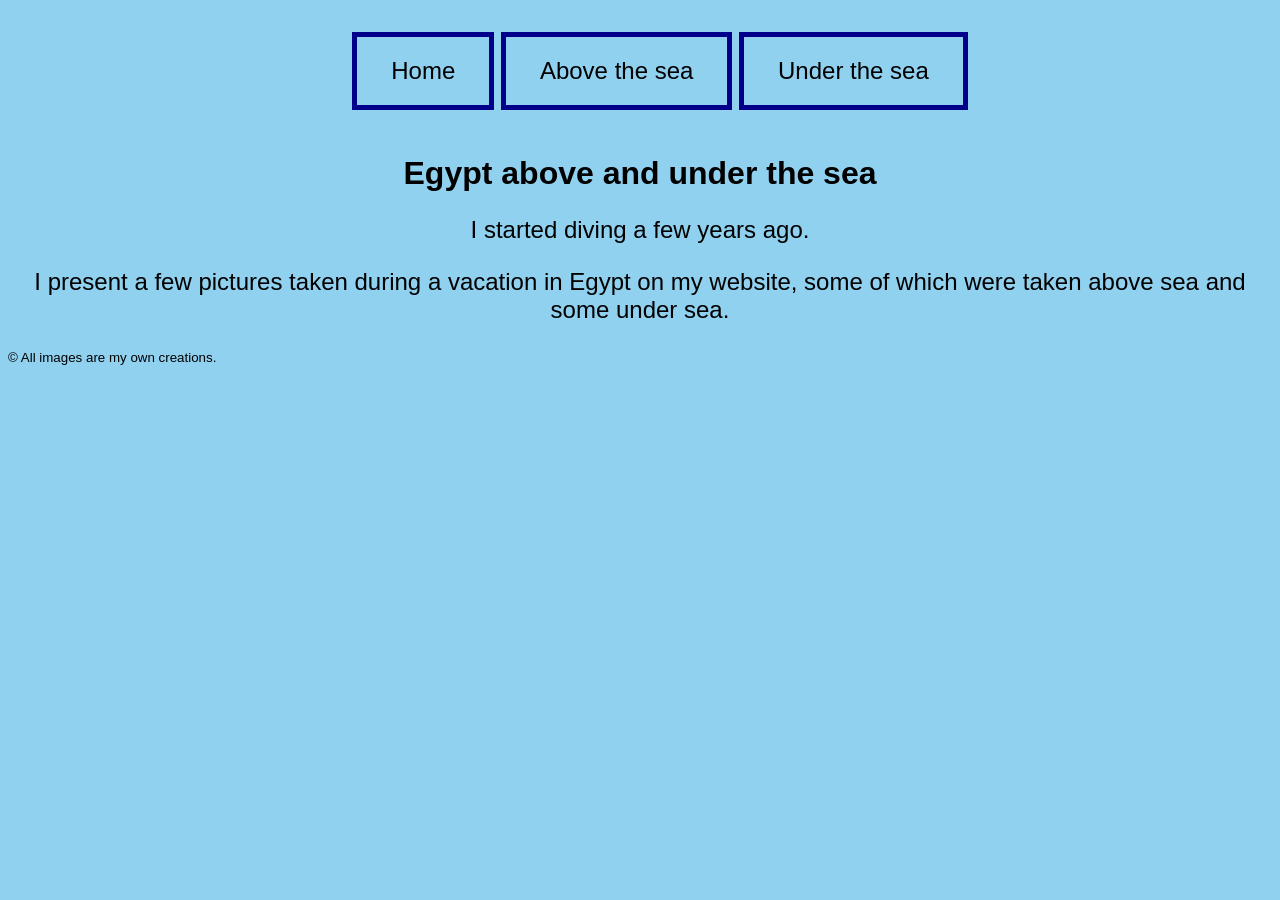
<file: index.html>
<!DOCTYPE html>
<html lang="en">

<head>
  <meta charset="utf-8">
  <meta name="viewport" content="width=device-width">
  <title>Egypt above and under the sea</title>
  <link rel="stylesheet" href="css/style.css">
</head>

<body>
  <a class="link_main" href="#main_index"> Skip to Main Content</a>
  <header>
    <nav>
      <ul>
        <li><a class="link" href="index.html">Home</a></li>
        <li><a class="link" href="asea.html">Above the sea</a></li>
        <li><a class="link" href="usea.html">Under the sea</a></li>
      </ul>
    </nav>
    <h1>Egypt above and under the sea</h1>
  </header>
  <main id="main_index">
    
    <p>I started diving a few years ago.</p>
    <p>I present a few pictures taken during a vacation in Egypt on my website, some of which were taken above sea and some under sea. </p>

  </main>
  <footer>
    <small>&copy; All images are my own creations.</small> <br>
  </footer>

</body>

</html>
</file>
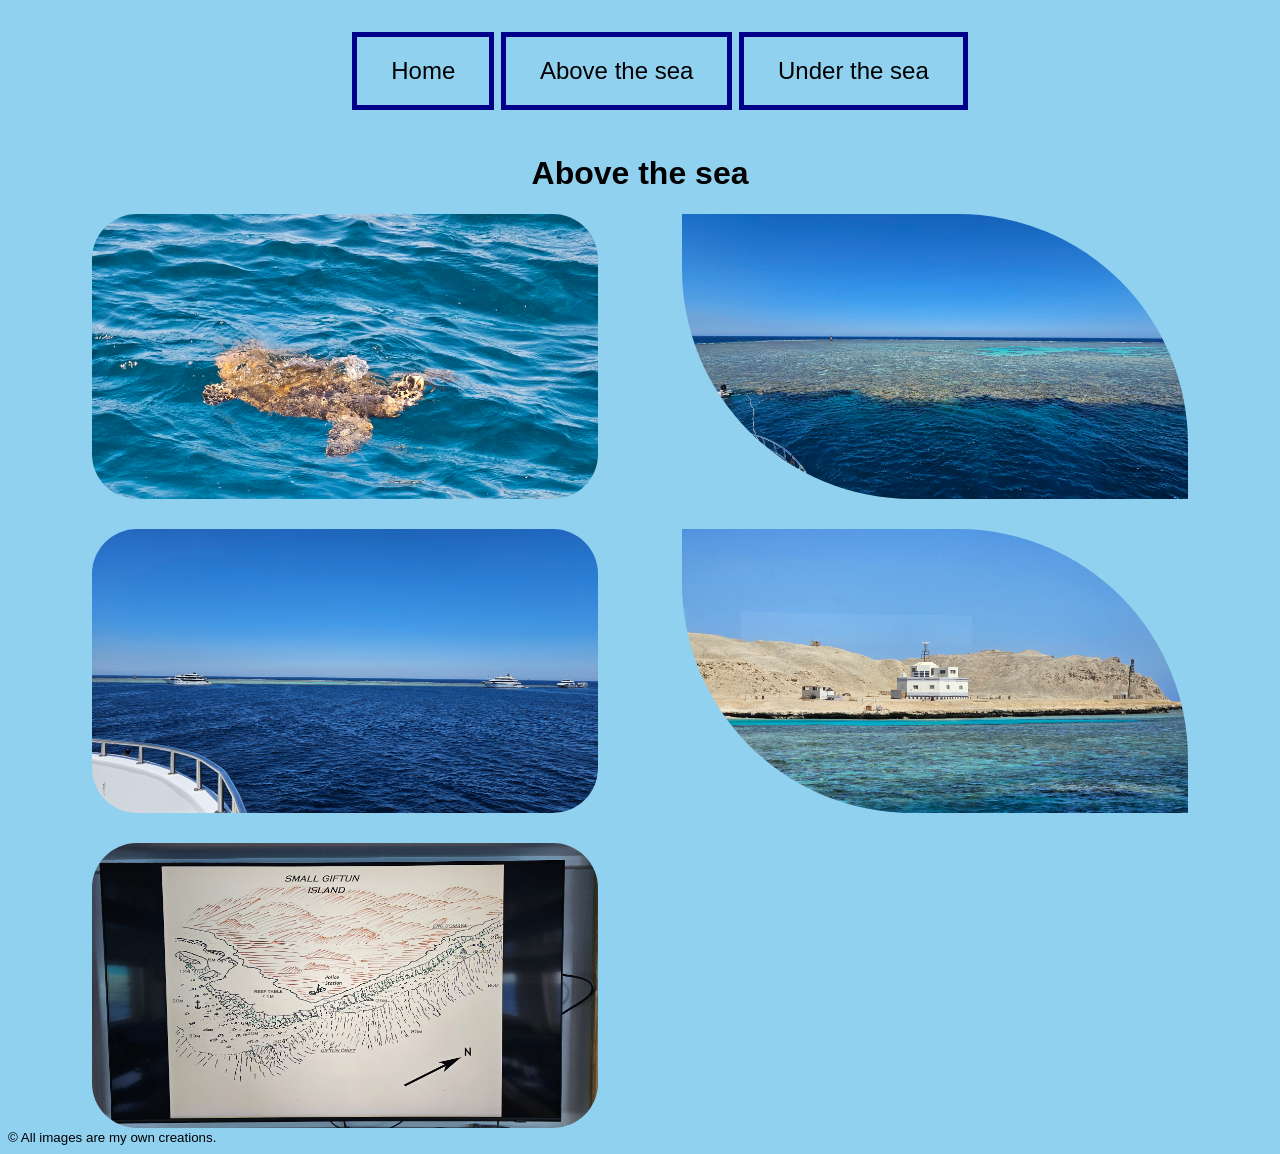
<file: asea.html>
<!DOCTYPE html>
<html lang="en">

<head>
  <meta charset="utf-8">
  <meta name="viewport" content="width=device-width">
  <title>Above the sea</title>
  <link rel="stylesheet" href="css/style.css"> 
</head>

<body>
  <a class="link_main" href="#asea_index"> Skip to Main Content</a>
  <header>
    <nav>
      <ul>
        <li><a class="link" href="index.html">Home</a></li>
        <li><a class="link" href="asea.html">Above the sea</a></li>
        <li><a class="link" href="usea.html">Under the sea</a></li>
      </ul>
    </nav>
   
    <h1>Above the sea</h1>
  </header>
  <main id="asea_index">
    <div class="grid">
      <img src="images/a1_turtle.jpg" alt="turtle">
      <img src="images/a2_reef.jpg" alt="reef">
      <img src="images/a3_parking_at_the_reef.jpg" alt="parking_at_the_reef">
      <img src="images/a4_police_station.jpg" alt="police_station">
      <img src="images/a5_sketch.jpg" alt="sketch">
    </div>
  </main>

  <footer>
    <small>&copy; All images are my own creations.</small> <br>
  </footer>

</body>

</html>
</file>
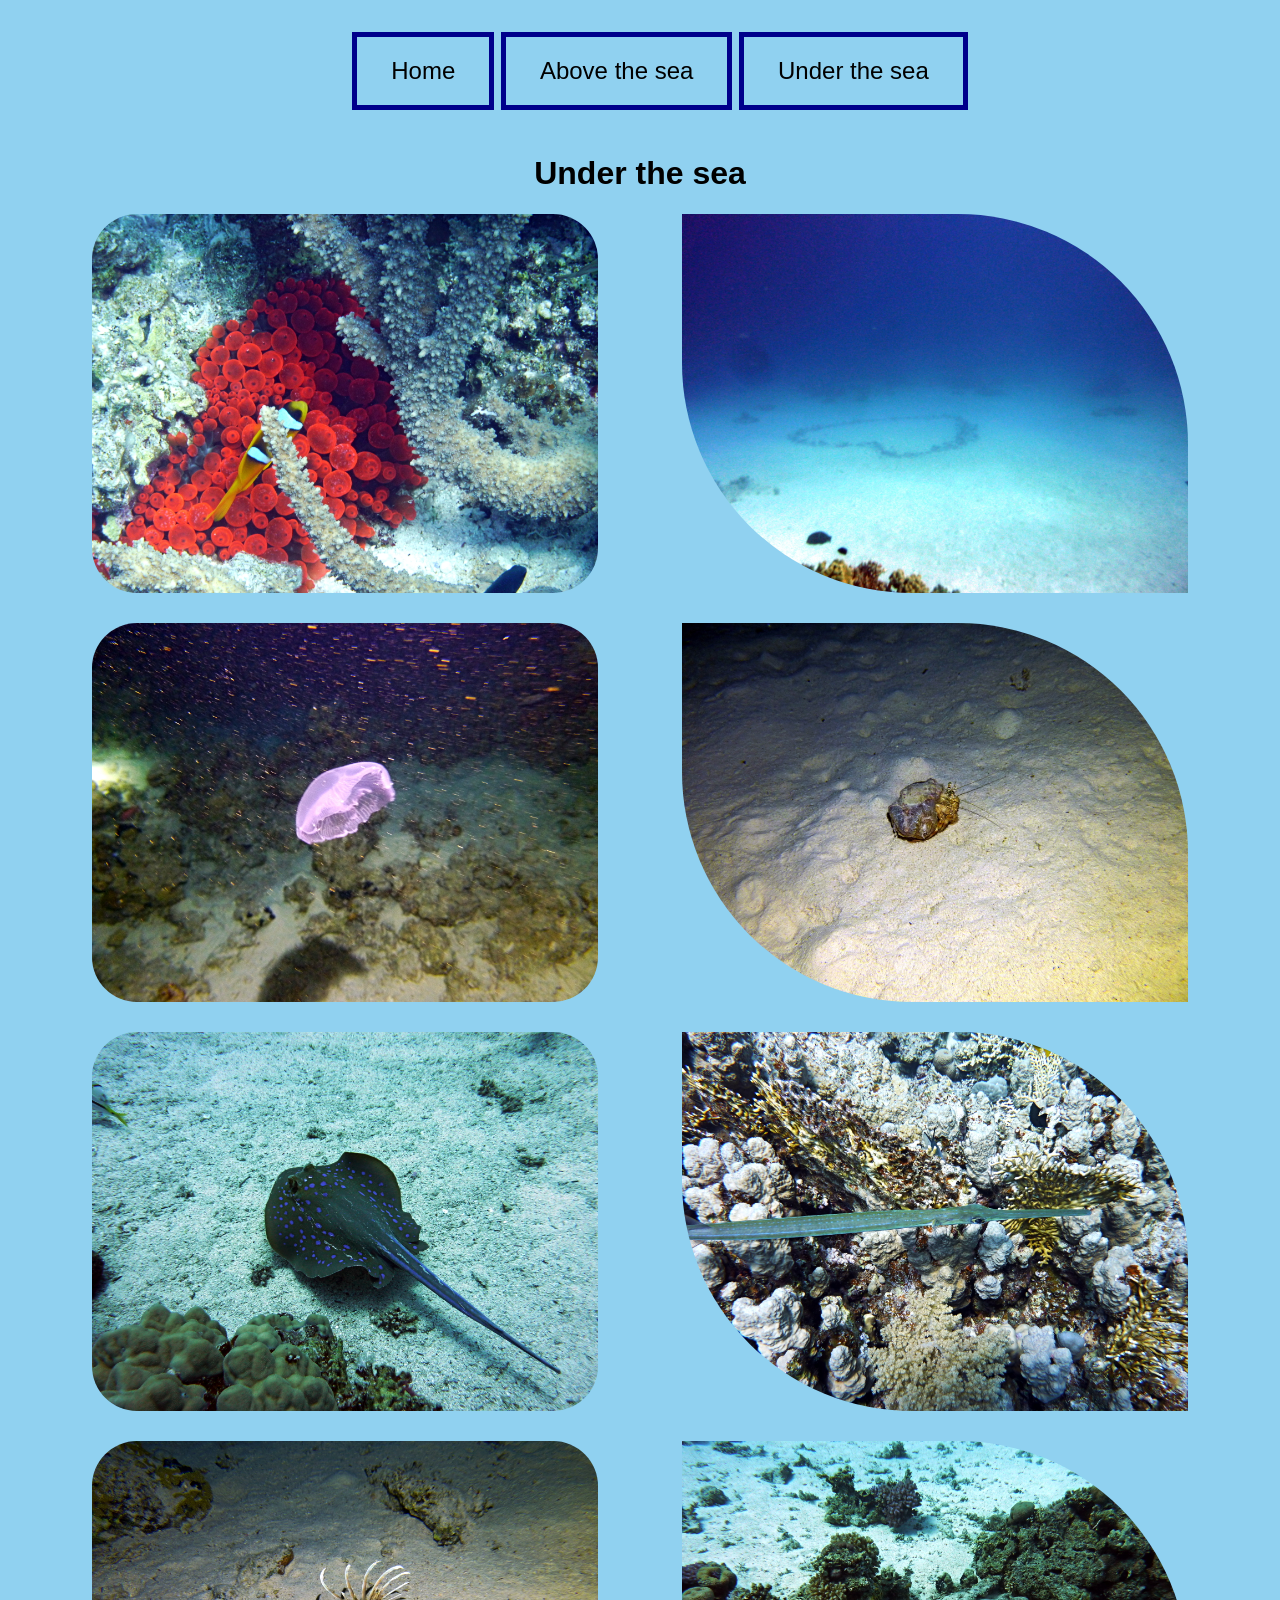
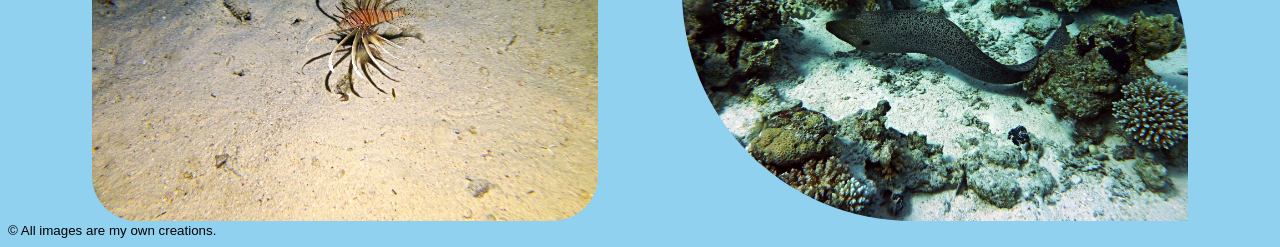
<file: usea.html>
<!DOCTYPE html>
<html lang="en">

<head>
  <meta charset="utf-8">
  <meta name="viewport" content="width=device-width">
  <title>Under the sea</title>
  <link rel="stylesheet" href="css/style.css"> 
</head>

<body>
  <a class="link_main" href="#asea_index"> Skip to Main Content</a>
  <header>
    <nav>
      <ul>
        <li><a class="link" href="index.html">Home</a></li>
        <li><a class="link" href="asea.html">Above the sea</a></li>
        <li><a class="link" href="usea.html">Under the sea</a></li>
      </ul>
    </nav>
  
    <h1>Under the sea</h1>

  </header>
  <main id="asea_index">
    <div class="grid">
      <img src="images/u1_red anemone.jpg" alt="red anemone">
      <img src="images/u2_hearth.jpg" alt="hearth">
      <img src="images/u3_jellyfish.jpg" alt="jellyfish">
      <img src="images/u4_hermit_crabs.jpg" alt="hermit_crabs">
      <img src="images/u5_raja.jpg" alt="raja">
      <img src="images/u6_bow fish.jpg" alt="bow fish">
      <img src="images/u7_lionfish.jpg" alt="lionfish">
      <img src="images/u8_murana.jpg" alt="murana">
    </div>

  </main>

  <footer>
    <small>&copy; All images are my own creations.</small> <br>
  </footer>

</body>

</html>
</file>
<file: css/style.css>
body{
  font-family:'Arial', Tahoma, Geneva, Verdana, sans-serif;
  background-color: rgb(144, 209, 240);
}

header{
 text-align: center;
}

nav{
  display: inline-block;
  justify-content: center;
  align-items: center;
  width: 100%;
  font-size: 150%;
}

nav li{
  display: inline-block;
   border: 5px solid darkblue;
}

.link{
  -/*text-decoration: none;*/
  font-size: 150%;
  border: none;
  color: black;
  padding: 16px 32px;
  text-align: center;
  text-decoration: none;
  display: inline-block;
  margin: 4px 2px;
  transition-duration: 0.7s;
  border-radius: 80px;
 }
.link:hover {
  background-color: darkblue;
  color: #ffffff;
}

.link_main{
  position: absolute;
  left: -1000px; /* rejtés */
  color: #ffffff;
}

.link_main:focus{
  position: absolute;
  left: 10px; /* TAB megmegjelenés */
 top: 10px;
 color: black;
 z-index: 9999;
}

.link:active {
  transition-duration: 0.1s;
  color: red;
}

nav img{
  width: 10%;
  position: relative;  
  top: 20px; 
}

p{
font-size: 150%;
text-align: center;
}


.grid {
  display: grid;
  grid-template-columns: 40% 40%;
  justify-content: space-evenly;
  align-items: center;
  row-gap: 30px;

}

.flex{
  display: flex;
  flex-wrap: wrap;
  justify-content: center;
  gap: 30px;
}
.grid img {
  width: 100%;
  border-radius: 45px;
  transition: transform 0.3s ease;
}

.grid img:nth-child(even) 
{
	border-radius: 0px 230px 0px 230px;
}

.grid img:hover {
  transform: scale(1.3) rotate(5deg);
  z-index: 10;
}
</file>
